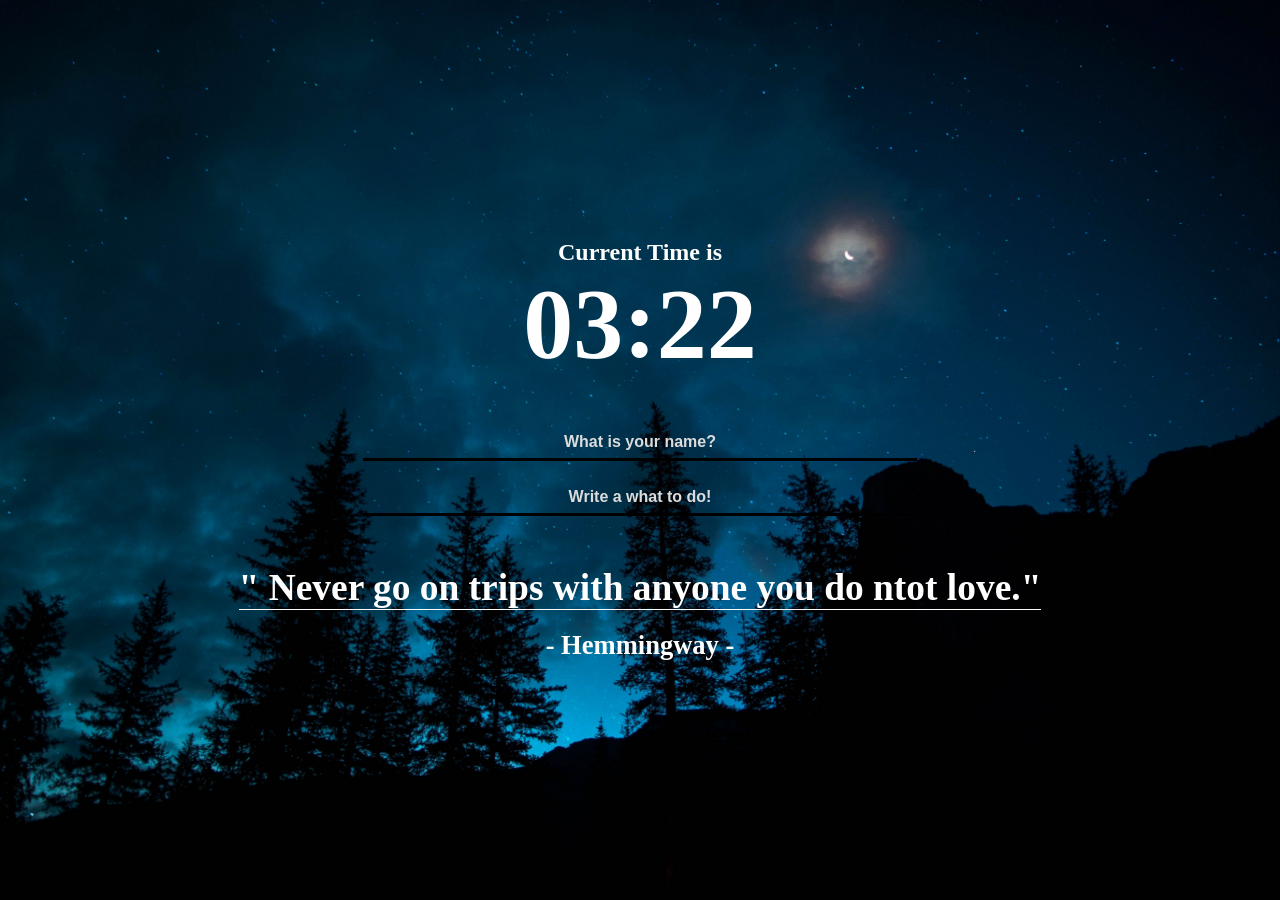
<file: Todo-list/index.html>
<!DOCTYPE html>
<html>
  <head>
    <title>Something</title>
    <meta charset="utf-8" />
    <link rel="stylesheet" href="index.css" />
    <link rel="stylesheet" href="reset.css" />
  </head>
  <body>
    <h4 class="js-greetings greetings"></h4>
    <div class="js-clock">
      <h2>Current Time is</h2>
      <h1>00:00</h1>
    </div>
    <form class="js-form form">
      <input type="text" placeholder="What is your name?" 
      style="
        color: white;
        text-align: center;
        font-size: 1rem;
        font-weight: bold;
      " 
    />
    </form>
    <form class="js-toDoForm">
      <input
        type="text"
        placeholder="Write a what to do!"
        style="
          color: gainsboro;
          text-align: center;
          font-size: 1rem;
          font-weight: bold;
        "
      />
    </form>
    <ul class="js-toDoList"></ul>
    <div id="quote">
      <h3></h3>
      <h5 id="author"></h5>
    </div>
    <span class="js-weather"></span>
    <script src="./js/clock.js"></script>
    <script src="./js/grettingg.js"></script>
    <script src="./js/todo.js"></script>
    <script src="./js/bg.js"></script>
    <script src="./js/weather.js"></script>
    <script src="./js/quotes.js"></script>
    <script>
      (function () {
        const time = document.querySelector(".js-clock");

        time.addEventListener("click", function () {
          if (!time.classList.contains("color_change")) {
            time.classList.add("color_change");
          } else {
            time.classList.remove("color_change");
          }
        });
      })();
    </script>
  </body>
</html>
</file>
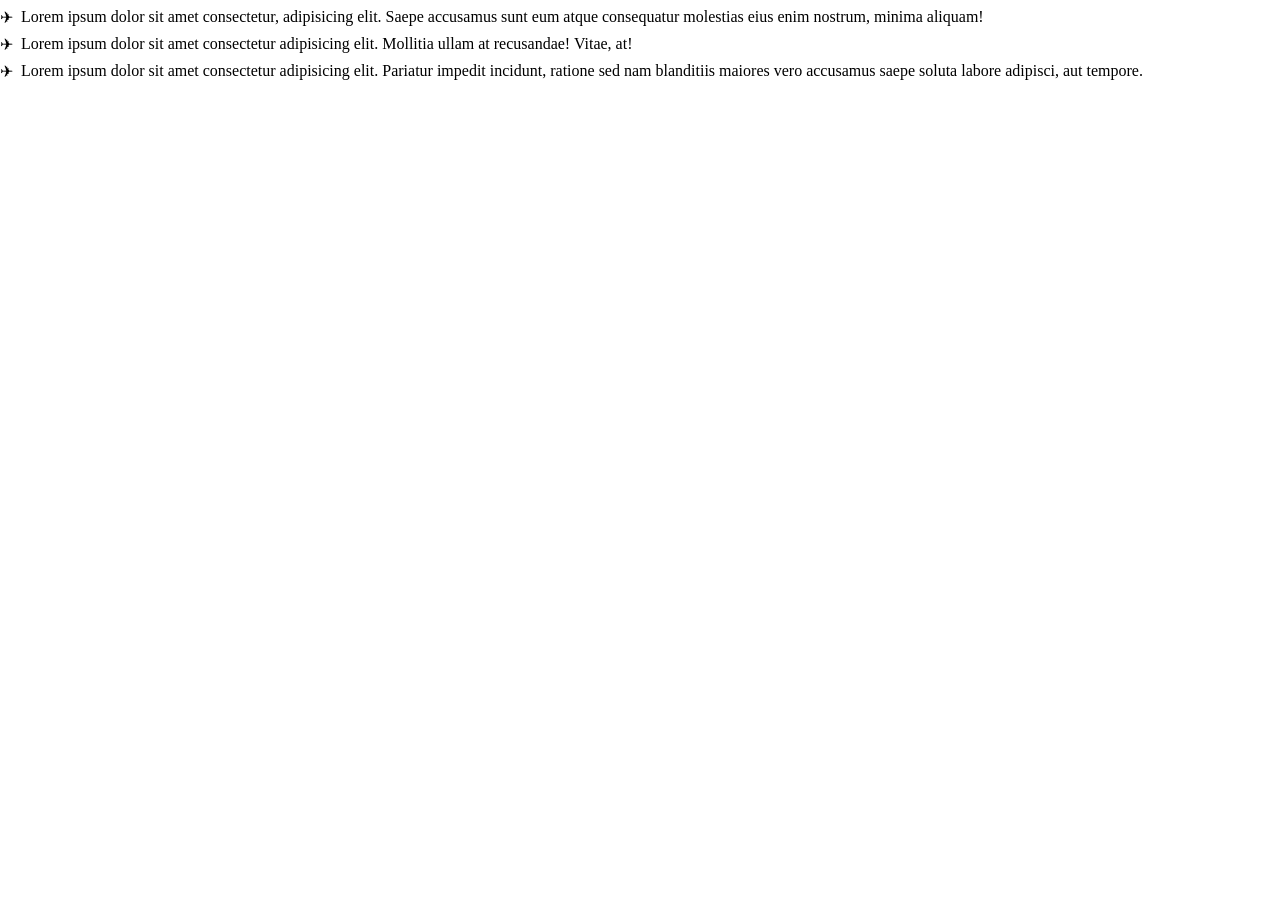
<file: UI/bullet.html>
<!DOCTYPE html>
<html lang="en">
  <head>
    <meta charset="UTF-8" />
    <meta http-equiv="X-UA-Compatible" content="IE=edge" />
    <meta name="viewport" content="width=device-width, initial-scale=1.0" />
    <title>Document</title>
    <link rel="stylesheet" href="./css/reset.css" />
    <link rel="stylesheet" href="./css/bullet.css" />
  </head>
  <body>
    <ul class="info-list">
      <li class="info-list-item">
        Lorem ipsum dolor sit amet consectetur, adipisicing elit. Saepe
        accusamus sunt eum atque consequatur molestias eius enim nostrum, minima
        aliquam!
      </li>
      <li class="info-list-item">
        Lorem ipsum dolor sit amet consectetur adipisicing elit. Mollitia ullam
        at recusandae! Vitae, at!
      </li>
      <li class="info-list-item">
        Lorem ipsum dolor sit amet consectetur adipisicing elit. Pariatur
        impedit incidunt, ratione sed nam blanditiis maiores vero accusamus
        saepe soluta labore adipisci, aut tempore.
      </li>
    </ul>
  </body>
</html>
</file>
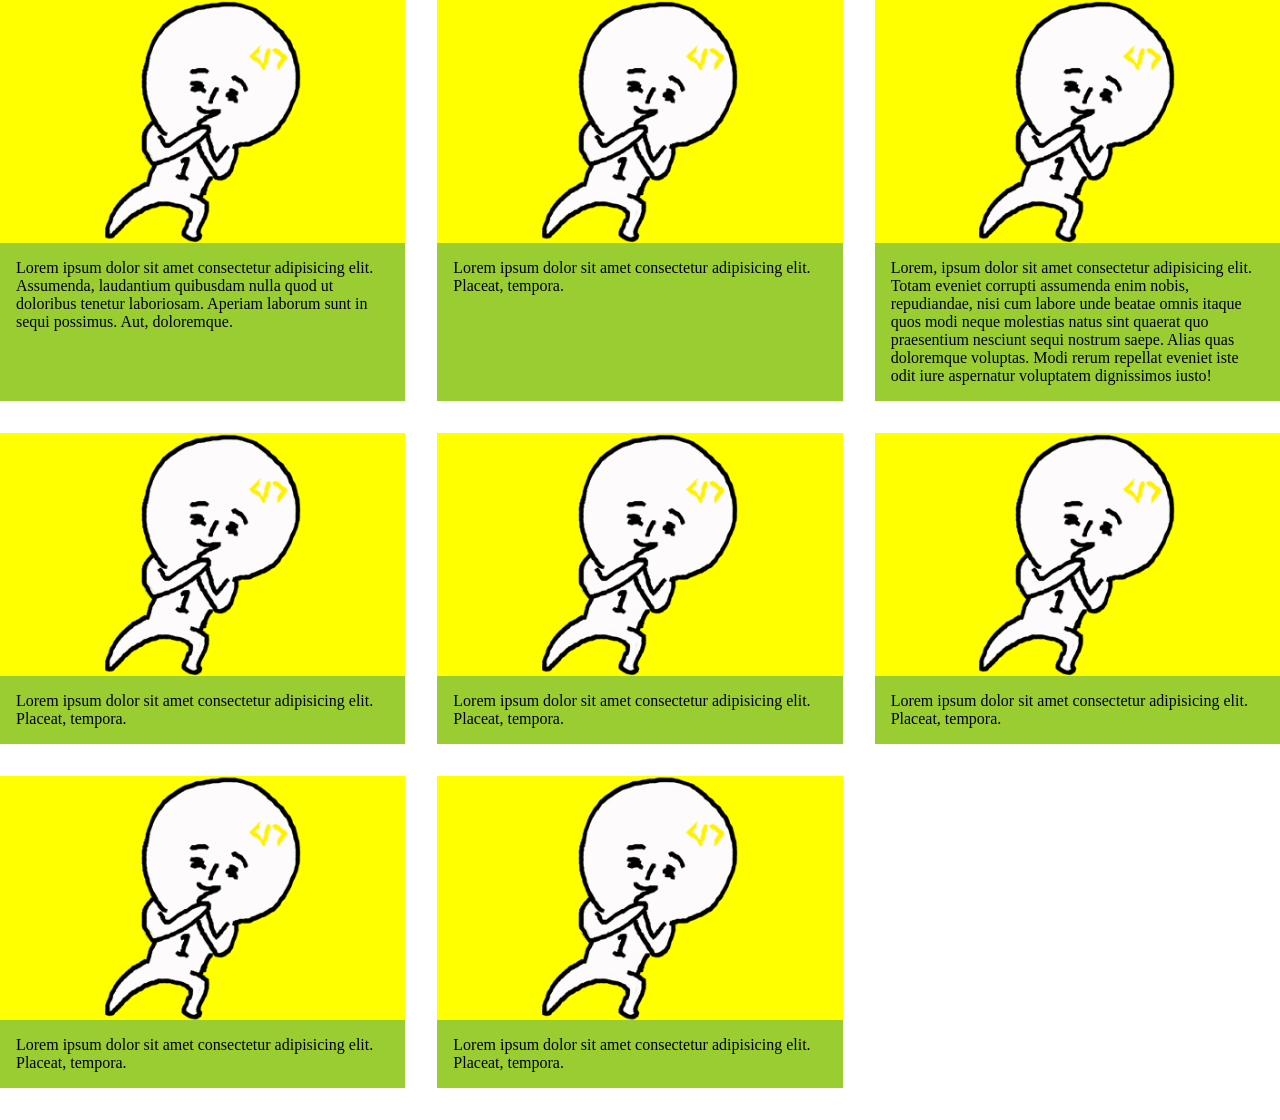
<file: UI/card_list.html>
<!DOCTYPE html>
<html lang="en">
  <head>
    <meta charset="UTF-8" />
    <meta http-equiv="X-UA-Compatible" content="IE=edge" />
    <meta name="viewport" content="width=device-width, initial-scale=1.0" />
    <title>Card List</title>
    <link rel="stylesheet" href="./css/reset.css" />
    <link rel="stylesheet" href="./css/card_list.css" />
  </head>
  <body>
    <div class="card-list-con">
      <ul class="card-list">
        <li class="card-item">
          <figure
            class="card-image"
            style="background-image: url('./images/ilbuni_2.png')"
          >
            <img src="./images/ilbuni_2.png" alt="일분이" />
          </figure>
          <div class="card-desc">
            Lorem ipsum dolor sit amet consectetur adipisicing elit. Assumenda,
            laudantium quibusdam nulla quod ut doloribus tenetur laboriosam.
            Aperiam laborum sunt in sequi possimus. Aut, doloremque.
          </div>
        </li>
        <li class="card-item">
          <figure
            class="card-image"
            style="background-image: url('./images/ilbuni_2.png')"
          >
            <img src="./images/ilbuni_2.png" alt="일분이" />
          </figure>
          <div class="card-desc">
            Lorem ipsum dolor sit amet consectetur adipisicing elit. Placeat,
            tempora.
          </div>
        </li>
        <li class="card-item">
          <figure
            class="card-image"
            style="background-image: url('./images/ilbuni_2.png')"
          >
            <img src="./images/ilbuni_2.png" alt="일분이" />
          </figure>
          <div class="card-desc">
            Lorem, ipsum dolor sit amet consectetur adipisicing elit. Totam
            eveniet corrupti assumenda enim nobis, repudiandae, nisi cum labore
            unde beatae omnis itaque quos modi neque molestias natus sint
            quaerat quo praesentium nesciunt sequi nostrum saepe. Alias quas
            doloremque voluptas. Modi rerum repellat eveniet iste odit iure
            aspernatur voluptatem dignissimos iusto!
          </div>
        </li>
        <li class="card-item">
          <figure
            class="card-image"
            style="background-image: url('./images/ilbuni_2.png')"
          >
            <img src="./images/ilbuni_2.png" alt="일분이" />
          </figure>
          <div class="card-desc">
            Lorem ipsum dolor sit amet consectetur adipisicing elit. Placeat,
            tempora.
          </div>
        </li>
        <li class="card-item">
          <figure
            class="card-image"
            style="background-image: url('./images/ilbuni_2.png')"
          >
            <img src="./images/ilbuni_2.png" alt="일분이" />
          </figure>
          <div class="card-desc">
            Lorem ipsum dolor sit amet consectetur adipisicing elit. Placeat,
            tempora.
          </div>
        </li>
        <li class="card-item">
          <figure
            class="card-image"
            style="background-image: url('./images/ilbuni_2.png')"
          >
            <img src="./images/ilbuni_2.png" alt="일분이" />
          </figure>
          <div class="card-desc">
            Lorem ipsum dolor sit amet consectetur adipisicing elit. Placeat,
            tempora.
          </div>
        </li>
        <li class="card-item">
          <figure
            class="card-image"
            style="background-image: url('./images/ilbuni_2.png')"
          >
            <img src="./images/ilbuni_2.png" alt="일분이" />
          </figure>
          <div class="card-desc">
            Lorem ipsum dolor sit amet consectetur adipisicing elit. Placeat,
            tempora.
          </div>
        </li>
        <li class="card-item">
          <figure
            class="card-image"
            style="background-image: url('./images/ilbuni_2.png')"
          >
            <img src="./images/ilbuni_2.png" alt="일분이" />
          </figure>
          <div class="card-desc">
            Lorem ipsum dolor sit amet consectetur adipisicing elit. Placeat,
            tempora.
          </div>
        </li>
      </ul>
    </div>
  </body>
</html>
</file>
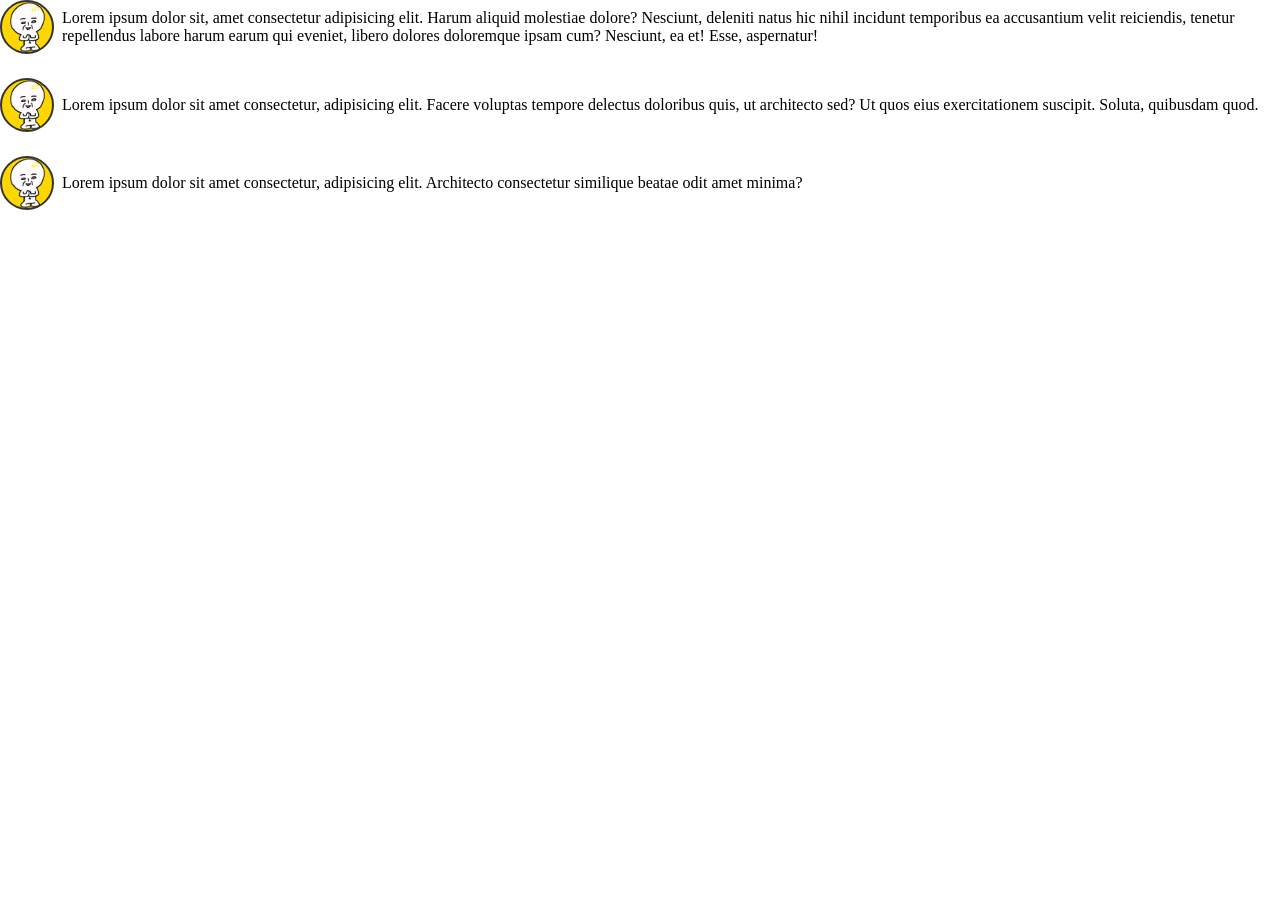
<file: UI/message.html>
<!DOCTYPE html>
<html lang="en">
  <head>
    <meta charset="UTF-8" />
    <meta http-equiv="X-UA-Compatible" content="IE=edge" />
    <meta name="viewport" content="width=device-width, initial-scale=1.0" />
    <title>Document</title>
    <link rel="stylesheet" href="./css/reset.css" />
    <link rel="stylesheet" href="./css/message.css" />
  </head>
  <body>
    <ul class="user-list message-list">
      <li class="user-item message-item">
        <figure
          class="user-photo"
          style="background-image: url(./images/ilbuni_0.png)"
        ></figure>
        <p class="message-content">
          Lorem ipsum dolor sit, amet consectetur adipisicing elit. Harum
          aliquid molestiae dolore? Nesciunt, deleniti natus hic nihil incidunt
          temporibus ea accusantium velit reiciendis, tenetur repellendus labore
          harum earum qui eveniet, libero dolores doloremque ipsam cum?
          Nesciunt, ea et! Esse, aspernatur!
        </p>
      </li>
      <li class="user-item message-item">
        <figure
          class="user-photo"
          style="background-image: url(./images/ilbuni_0.png)"
        ></figure>
        <p class="message-content">
          Lorem ipsum dolor sit amet consectetur, adipisicing elit. Facere
          voluptas tempore delectus doloribus quis, ut architecto sed? Ut quos
          eius exercitationem suscipit. Soluta, quibusdam quod.
        </p>
      </li>
      <li class="user-item message-item">
        <figure
          class="user-photo"
          style="background-image: url(./images/ilbuni_0.png)"
        ></figure>
        <p class="message-content">
          Lorem ipsum dolor sit amet consectetur, adipisicing elit. Architecto
          consectetur similique beatae odit amet minima?
        </p>
      </li>
    </ul>
  </body>
</html>
</file>
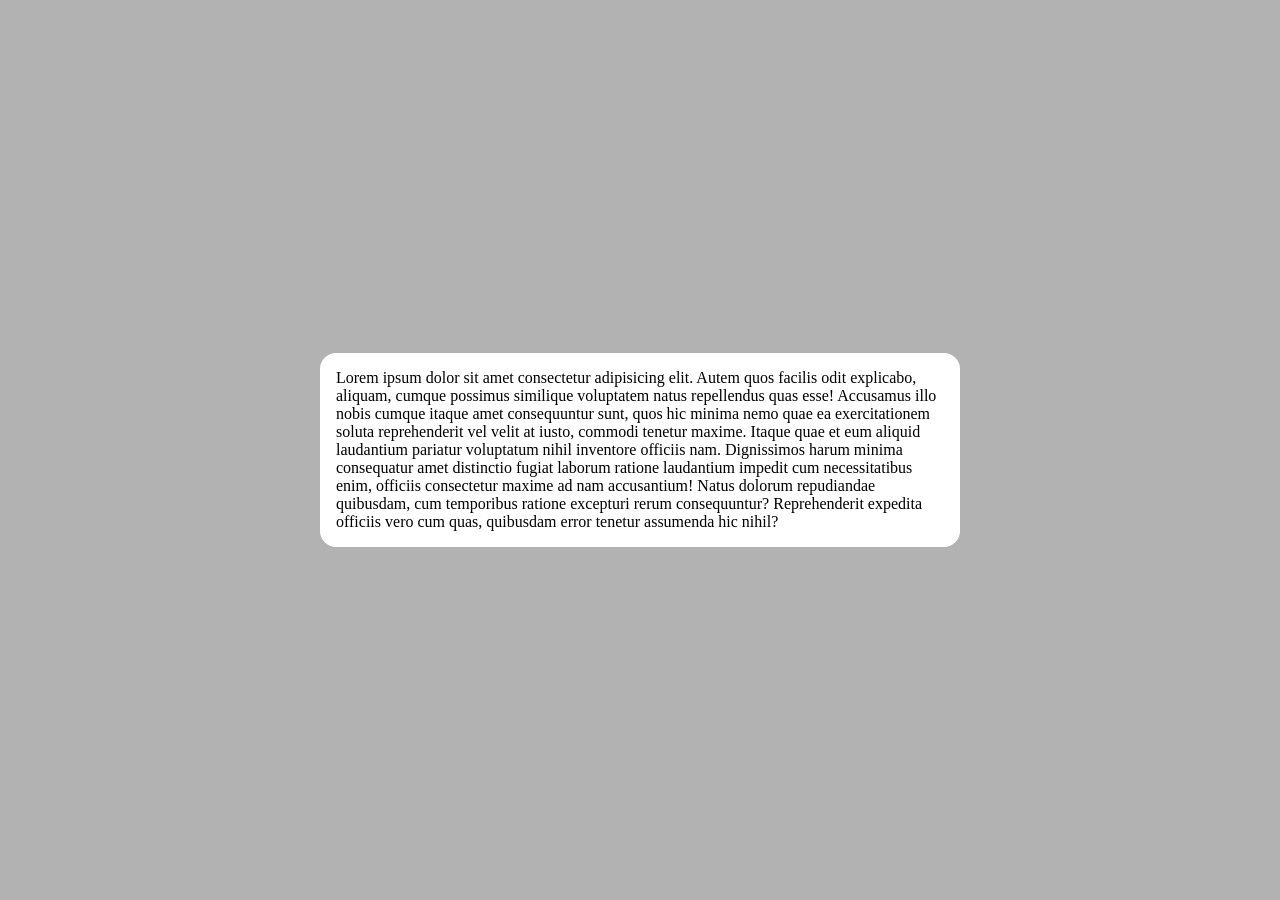
<file: UI/modal.html>
<!DOCTYPE html>
<html lang="en">
  <head>
    <meta charset="UTF-8" />
    <meta http-equiv="X-UA-Compatible" content="IE=edge" />
    <meta name="viewport" content="width=device-width, initial-scale=1.0" />
    <title>Modal</title>
    <link rel="stylesheet" href="./css/reset.css" />
    <link rel="stylesheet" href="./css/modal.css" />
  </head>
  <body>
    <div class="modal">
      <div class="dialog">
        Lorem ipsum dolor sit amet consectetur adipisicing elit. Autem quos
        facilis odit explicabo, aliquam, cumque possimus similique voluptatem
        natus repellendus quas esse! Accusamus illo nobis cumque itaque amet
        consequuntur sunt, quos hic minima nemo quae ea exercitationem soluta
        reprehenderit vel velit at iusto, commodi tenetur maxime. Itaque quae et
        eum aliquid laudantium pariatur voluptatum nihil inventore officiis nam.
        Dignissimos harum minima consequatur amet distinctio fugiat laborum
        ratione laudantium impedit cum necessitatibus enim, officiis consectetur
        maxime ad nam accusantium! Natus dolorum repudiandae quibusdam, cum
        temporibus ratione excepturi rerum consequuntur? Reprehenderit expedita
        officiis vero cum quas, quibusdam error tenetur assumenda hic nihil?
      </div>
    </div>
  </body>
</html>
</file>
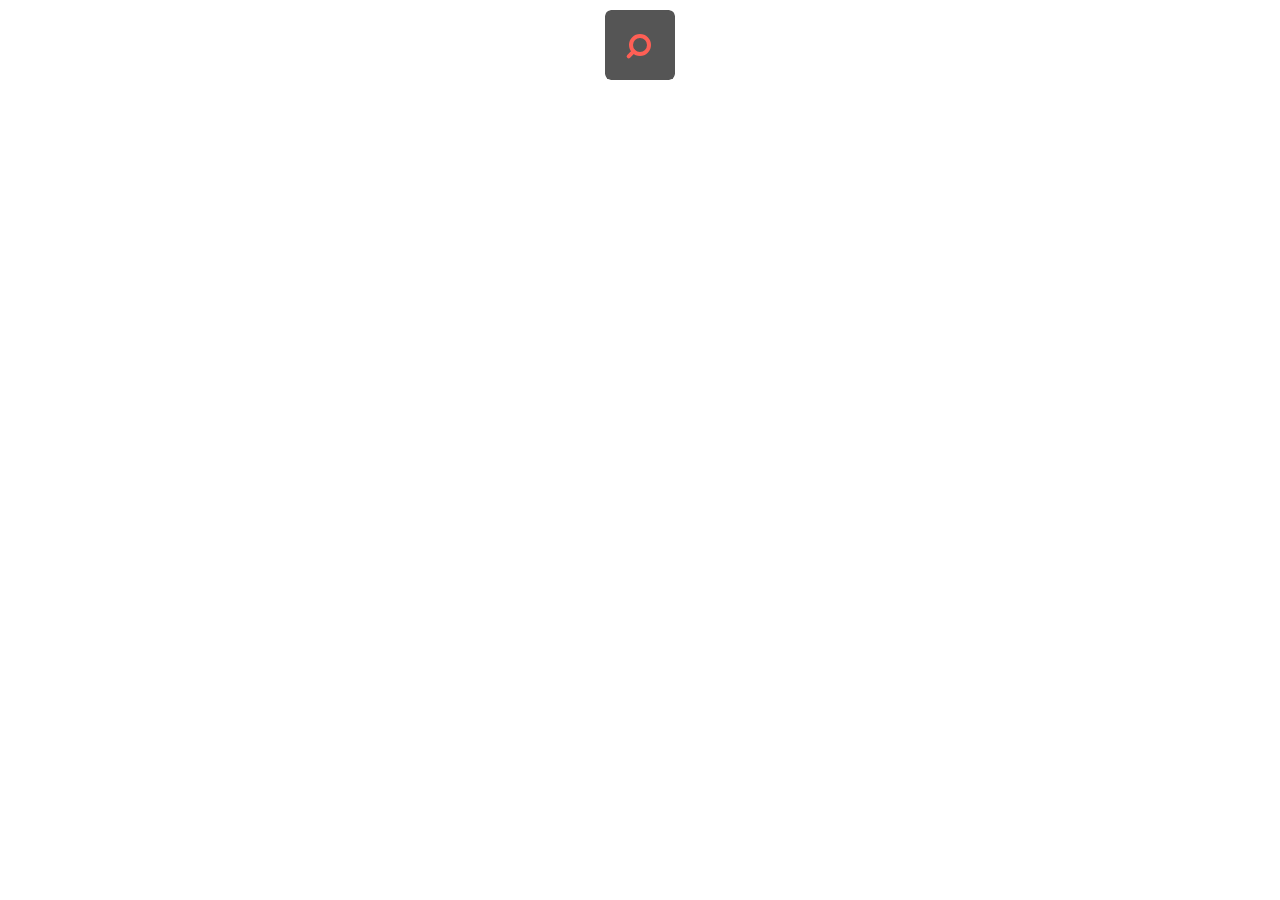
<file: UI/search_bar.html>
<!DOCTYPE html>
<html lang="en">
  <head>
    <meta charset="UTF-8" />
    <meta http-equiv="X-UA-Compatible" content="IE=edge" />
    <meta name="viewport" content="width=device-width, initial-scale=1.0" />
    <title>Search bar</title>
    <link rel="stylesheet" href="./css/reset.css" />
    <link rel="stylesheet" href="./css/search_bar.css" />
  </head>
  <body>
    <div class="search-wrapper">
      <div class="input-holder">
        <input type="text" class="search-input" placeholder="Type to search" />
        <button class="search-icon" onclick="searchToggle(this, event);">
          <span></span>
        </button>
      </div>
      <span class="close" onclick="searchToggle(this, event);"></span>
    </div>
    <script src="./js/search_bar.js"></script>
  </body>
</html>
</file>
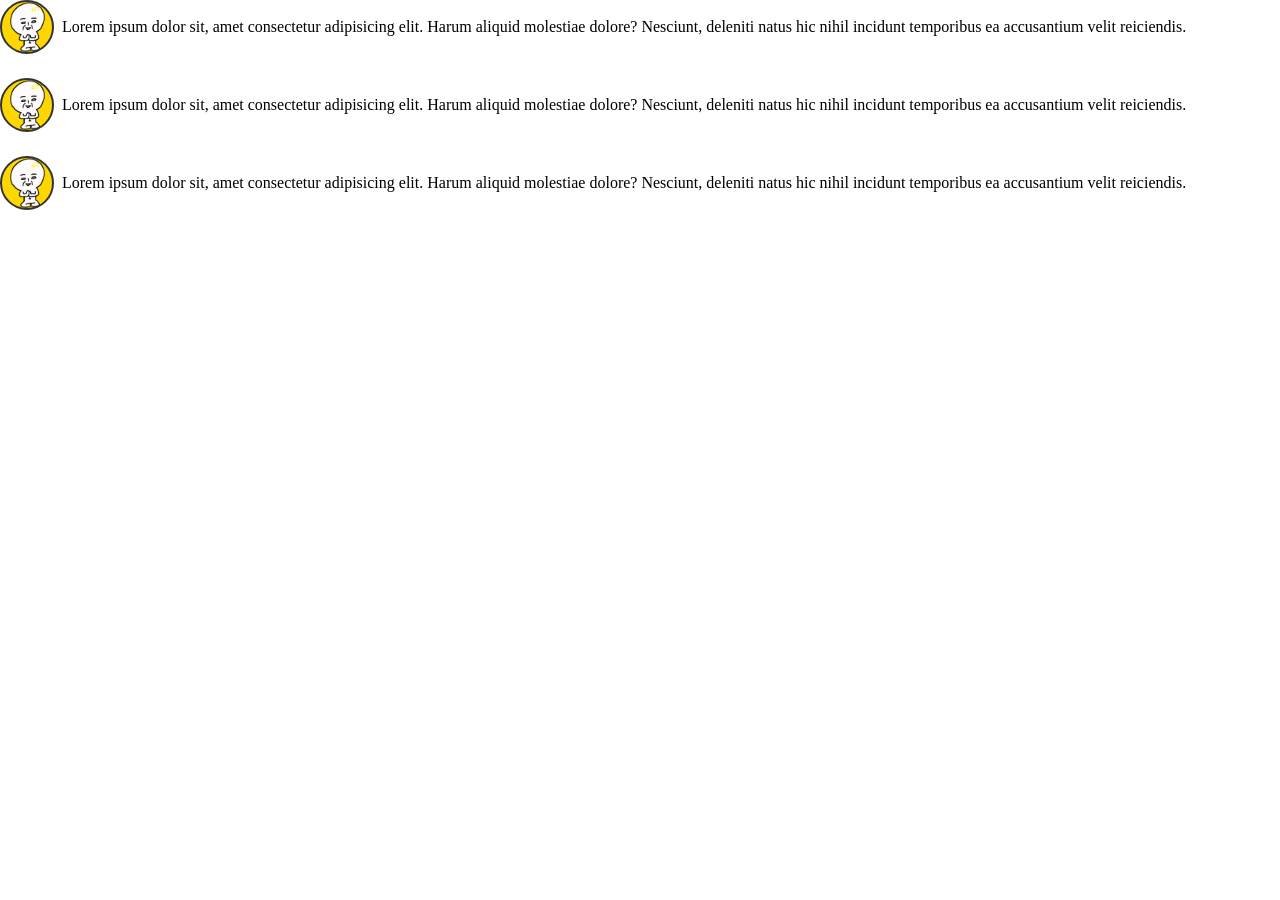
<file: UI/user_list.html>
<!DOCTYPE html>
<html lang="en">
  <head>
    <meta charset="UTF-8" />
    <meta http-equiv="X-UA-Compatible" content="IE=edge" />
    <meta name="viewport" content="width=device-width, initial-scale=1.0" />
    <title>Document</title>
    <link rel="stylesheet" href="./css/reset.css" />
    <link rel="stylesheet" href="./css/user_list.css" />
  </head>
  <body>
    <ul class="user-list friend-list">
      <li class="user-item friend-item">
        <figure
          class="user-photo"
          style="background-image: url(./images/ilbuni_0.png)"
        ></figure>
        <p class="user-name">
          Lorem ipsum dolor sit, amet consectetur adipisicing elit. Harum
          aliquid molestiae dolore? Nesciunt, deleniti natus hic nihil incidunt
          temporibus ea accusantium velit reiciendis.
        </p>
      </li>
      <li class="user-item friend-item">
        <figure
          class="user-photo"
          style="background-image: url(./images/ilbuni_0.png)"
        ></figure>
        <p class="user-name">
          Lorem ipsum dolor sit, amet consectetur adipisicing elit. Harum
          aliquid molestiae dolore? Nesciunt, deleniti natus hic nihil incidunt
          temporibus ea accusantium velit reiciendis.
        </p>
      </li>
      <li class="user-item friend-item">
        <figure
          class="user-photo"
          style="background-image: url(./images/ilbuni_0.png)"
        ></figure>
        <p class="user-name">
          Lorem ipsum dolor sit, amet consectetur adipisicing elit. Harum
          aliquid molestiae dolore? Nesciunt, deleniti natus hic nihil incidunt
          temporibus ea accusantium velit reiciendis.
        </p>
      </li>
    </ul>
  </body>
</html>
</file>
<file: Todo-list/index.css>
body {
  background-color: #2c3e50;
}

.btn {
  cursor: pointer;
}
body {
  color: white;
  transition: color 1s ease-in-out;
}

.clicked {
  color: #7f8c8d;
}

.form,
.greetings {
  display: none;
}

.showing {
  display: block;
}

@keyframes fadeIn {
  from {
    opacity: 0;
  }
  to {
    opacity: 1;
  }
}

.bgImage {
  position: absolute;
  top: 0;
  left: 0;
  width: 100%;
  height: 100%;
  z-index: -1;
  animation: fadeIn 1s linear;
}

body {
  margin-top: 20%;
  display: flex;
  flex-direction: column;
  justify-content: center;
  align-items: center;
}

.js-clock h1 {
  font-size: 100px;
  font-family: "Staatliches", cursive;
  margin-bottom: 15px;
}

input {
  margin: 10px 0 10px 0;
  border: none;
  border-bottom: 3px solid black;
  width: 550px;
  height: 30px;
  background-color: transparent;
  outline-style: none;
}

input::placeholder {
  color: gainsboro;
  font-size: 1rem;
  font-weight: bold;
  text-align: center;
}

.js-clock {
  margin: 20px;
  text-align: center;
  color: white;
  transition: 1s;
}

.color_change {
  color: black;
  size: 3rem;
  transition: 1s;
}

.js-toDoList {
  margin-bottom: 40px;
}

#quote {
  text-align: center;
  font-family: "Lobster", cursive;
  font-size: 2rem;
  transition: 1s;
  color: white;
}
#quote h3 {
  border-bottom: 1px solid snow;
  margin-bottom: 20px;
}

.js-weather {
  margin-top: 20px;
}
</file>
<file: UI/css/bullet.css>
.info-list-item {
  display: flex;
  margin: 0.5em 0;
}
.info-list-item:before {
  margin-right: 0.5em;
  content: "✈";
}
</file>
<file: UI/css/card_list.css>
.body {
  background-color: rebeccapurple;
}
.card-item {
  display: flex;
  flex-direction: column;
  margin-bottom: 2rem;
}
.card-image {
  height: 0;
  padding-bottom: 60%;
  background: yellow;
  background-repeat: no-repeat;
  background-position: center;
  background-size: contain;
}

.card-image img {
  display: none;
}

.card-desc {
  flex: 1 1 auto;
  padding: 1em;
  background: yellowgreen;
}

@media (min-width: 600px) {
  .card-list {
    display: flex;
    flex-wrap: wrap;
    margin: 0 -1rem;
    /* justify-content: space-between; */
  }
  .card-item {
    width: 50%;
    padding: 0 1rem;
  }
}

@media (min-width: 1200px) {
  .card-item {
    width: 33.3333%;
  }
}

.card-list-con {
  overflow-x: hidden;
}
</file>
<file: UI/css/message.css>
.user-item {
  display: flex;
  margin-bottom: 1.5em;
}

.user-photo {
  flex-shrink: 0;
  width: 50px;
  height: 50px;
  border: 2px solid #333;
  border-radius: 50%;
  background-color: gold;
  background-repeat: no-repeat;
  background-position: center;
  background-size: contain;
  margin-right: 0.5em;
}

.message-content {
  display: flex;
  justify-content: center;
  align-items: center;
}
</file>
<file: UI/css/modal.css>
.modal {
  display: flex;
  justify-content: center;
  align-items: center;
  position: fixed;
  left: 0;
  right: 0;
  top: 0;
  bottom: 0;
  background: rgba(0, 0, 0, 0.3);
}

.dialog {
  width: 50vw;
  padding: 1em;
  border-radius: 1em;
  background: white;
}
</file>
<file: UI/css/search_bar.css>
/* body {
  background: #212129;
}

::selection {
  background: #212129;
} */

.search-wrapper {
  position: absolute;
  transform: translate(-50%, -50%);
  /* top: 50%;
  left: 50%; */
  top: 5%;
  left: 50%;
}
.search-wrapper.active {
}

.search-wrapper .input-holder {
  height: 70px;
  width: 70px;
  overflow: hidden;
  background: rgba(255, 255, 255, 0);
  border-radius: 6px;
  position: relative;
  transition: all 0.3s ease-in-out;
}
.search-wrapper.active .input-holder {
  width: 450px;
  border-radius: 50px;
  background: rgba(255, 0, 0, 0.5);
  transition: all 0.5s cubic-bezier(0, 0.105, 0.035, 1.57);
}
.search-wrapper .input-holder .search-input {
  width: 100%;
  height: 50px;
  padding: 0px 70px 0 20px;
  opacity: 0;
  position: absolute;
  top: 0px;
  left: 0px;
  background: transparent;
  box-sizing: border-box;
  border: none;
  outline: none;
  font-family: "Open Sans", Arial, Verdana;
  font-size: 20px;
  font-weight: 400;
  line-height: 20px;
  color: #fff;
  transform: translate(0, 60px);
  transition: all 0.3s cubic-bezier(0, 0.105, 0.035, 1.57);
  transition-delay: 0.3s;
}
.search-wrapper.active .input-holder .search-input {
  opacity: 1;

  transform: translate(0, 10px);
}
.search-wrapper .input-holder .search-icon {
  width: 70px;
  height: 70px;
  border: none;
  border-radius: 6px;
  background: #555;
  padding: 0px;
  outline: none;
  position: relative;
  z-index: 2;
  float: right;
  cursor: pointer;
  transition: all 0.3s ease-in-out;
}
.search-wrapper.active .input-holder .search-icon {
  width: 50px;
  height: 50px;
  margin: 10px;
  border-radius: 30px;
}
.search-wrapper .input-holder .search-icon span {
  width: 22px;
  height: 22px;
  display: inline-block;
  vertical-align: middle;
  position: relative;
  transform: rotate(45deg);
  transition: all 0.4s cubic-bezier(0.65, -0.6, 0.24, 1.65);
}
.search-wrapper.active .input-holder .search-icon span {
  transform: rotate(-45deg);
}
.search-wrapper .input-holder .search-icon span::before,
.search-wrapper .input-holder .search-icon span::after {
  position: absolute;
  content: "";
}
.search-wrapper .input-holder .search-icon span::before {
  width: 4px;
  height: 11px;
  left: 9px;
  top: 18px;
  border-radius: 2px;
  background: #fe5f55;
}
.search-wrapper .input-holder .search-icon span::after {
  width: 14px;
  height: 14px;
  left: 0px;
  top: 0px;
  border-radius: 16px;
  border: 4px solid #fe5f55;
}
.search-wrapper .close {
  position: absolute;
  z-index: 1;
  top: 24px;
  right: 20px;
  width: 25px;
  height: 25px;
  cursor: pointer;
  transform: rotate(-180deg);
  transition: all 0.3s cubic-bezier(0.285, -0.45, 0.935, 0.11);
  transition-delay: 0.2s;
}
.search-wrapper.active .close {
  right: -50px;
  transform: rotate(45deg);
  transition: all 0.6s cubic-bezier(0, 0.105, 0.035, 1.57);
  transition-delay: 0.5s;
}
.search-wrapper .close::before,
.search-wrapper .close::after {
  position: absolute;
  content: "";
  background: #fe5f55;
  border-radius: 2px;
}
.search-wrapper .close::before {
  width: 5px;
  height: 25px;
  left: 10px;
  top: 0px;
}
.search-wrapper .close::after {
  width: 25px;
  height: 5px;
  left: 0px;
  top: 10px;
}
</file>
<file: UI/css/user_list.css>
.user-item {
  display: flex;
  margin-bottom: 1.5em;
}

.user-photo {
  flex-shrink: 0;
  width: 50px;
  height: 50px;
  border: 2px solid #333;
  border-radius: 50%;
  background-color: gold;
  background-repeat: no-repeat;
  background-position: center;
  background-size: contain;
  margin-right: 0.5em;
}

.user-name {
  overflow: hidden;
  text-overflow: ellipsis;
  white-space: nowrap;
}

.friend-item {
  align-items: center;
}
</file>
